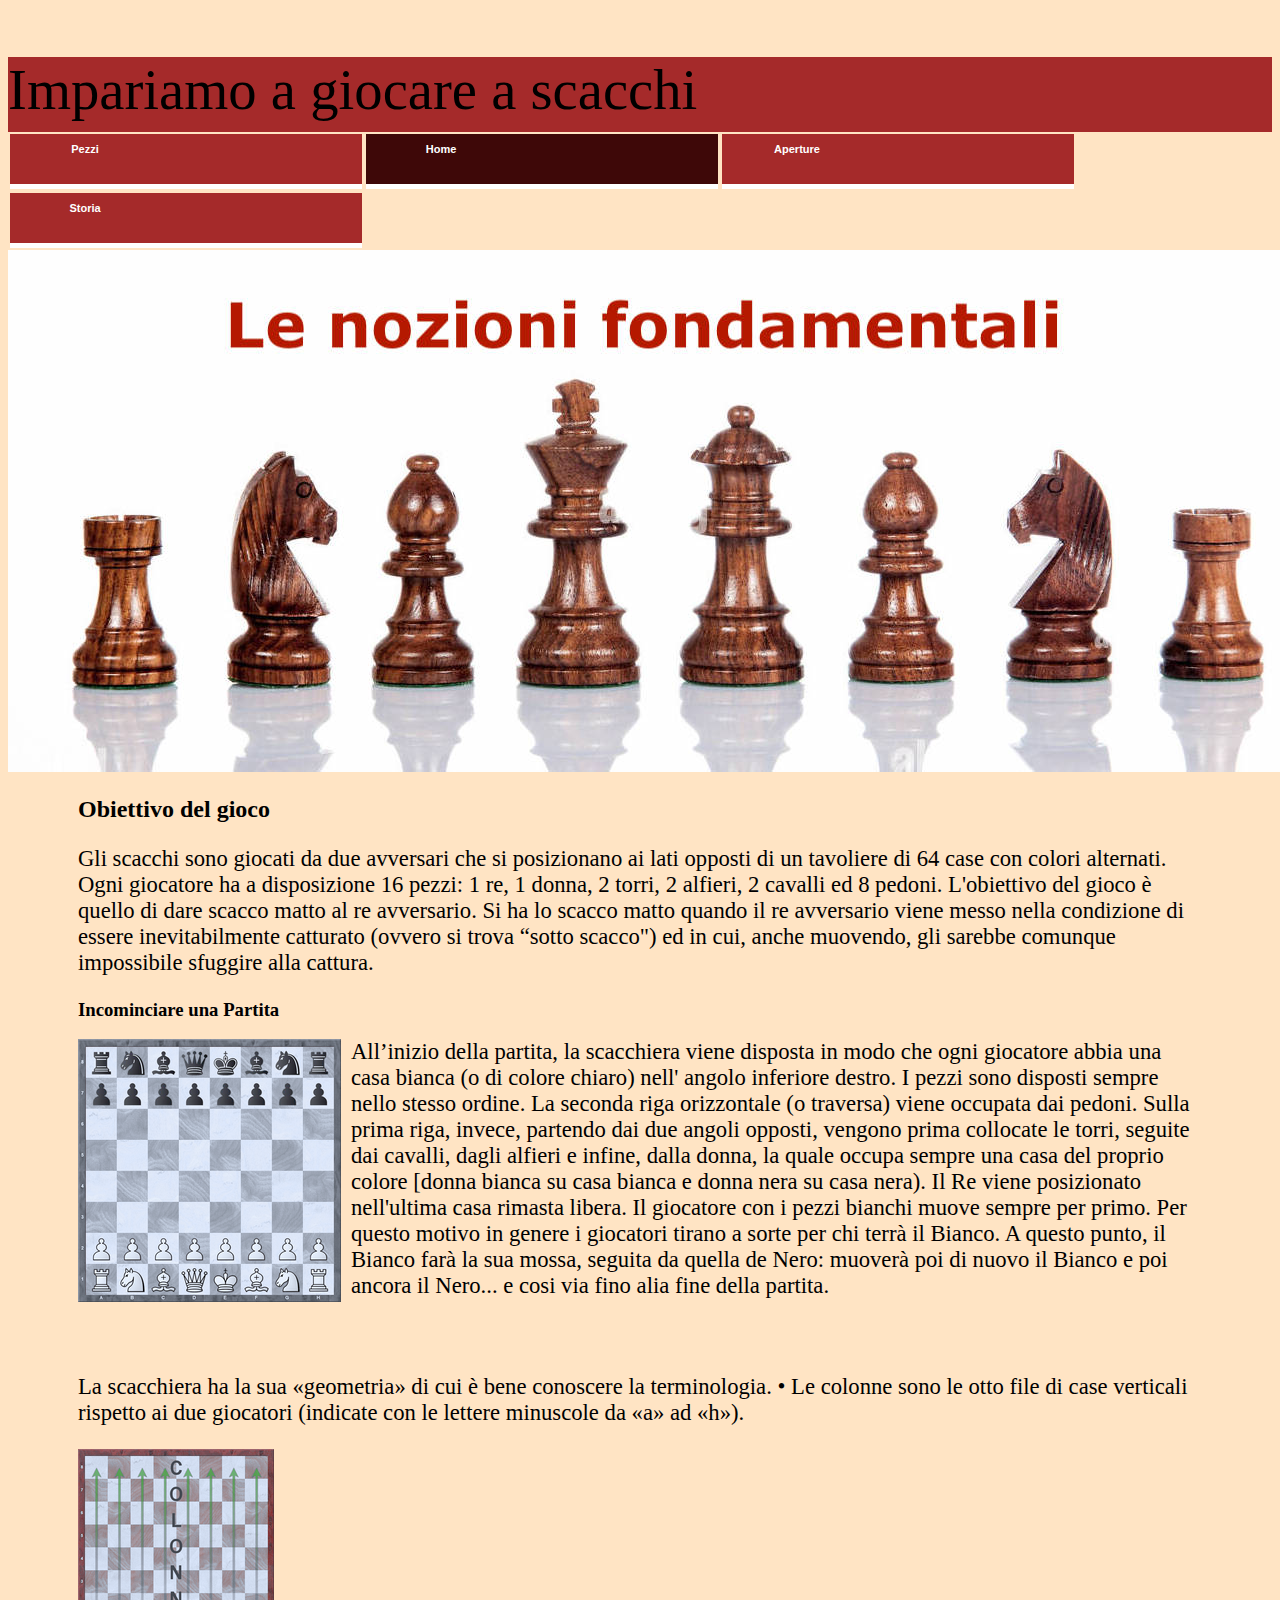
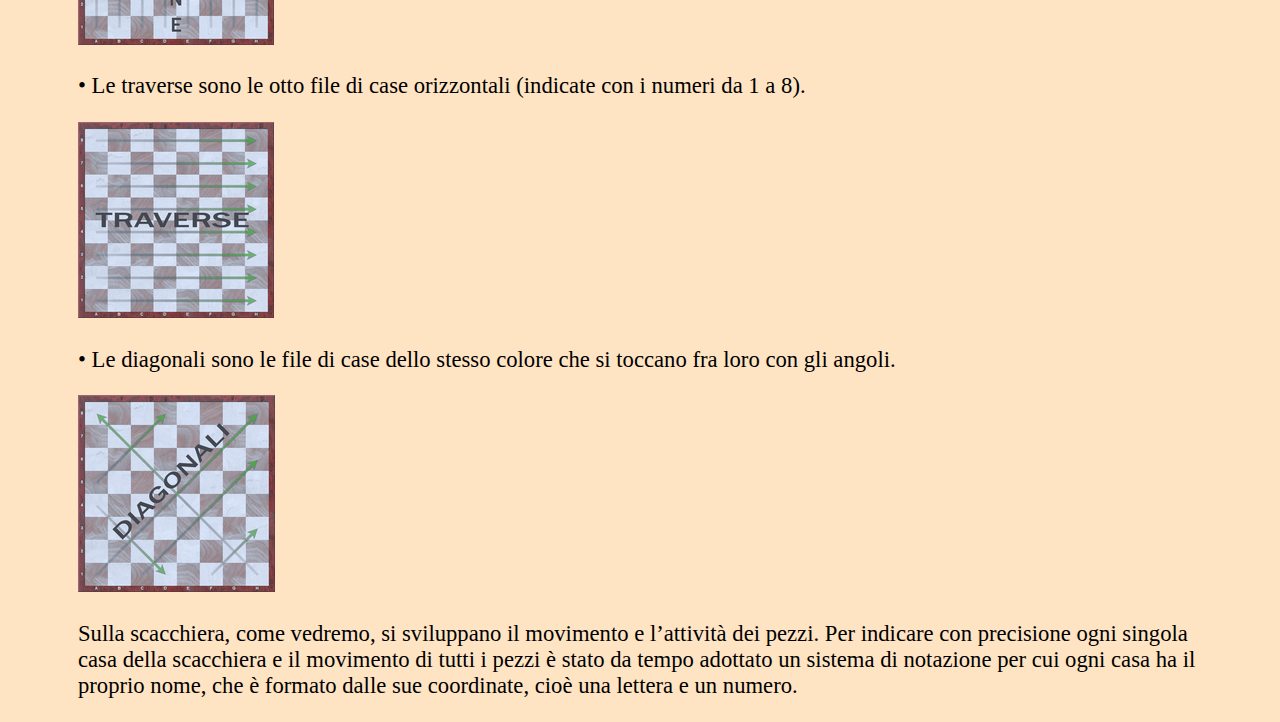
<file: index.html>
<!DOCTYPE html>
<html>
    <head>
        <link rel="stylesheet" href="filecssdefinitivo.css">
        <title>Qualcosa sugli scacchi</title>
    </head>
    <body style=" background-color: bisque;">
        <div class="titolo">
        <p>Impariamo a giocare a scacchi</p>
        </div>
        <ul id="menu">
            <li><a href="pagina_pezzidefinitiva.html">Pezzi</a></li>
            <li class="active"><a href="">Home</a></li>
            <li><a href="pagina_aperturedefinitiva.html">Aperture</a></li>
            <li><a href="pagina_storiadefinitiva.html">Storia</a></li>
        
        </ul>
    <div class="imamgine1">
        <img src="pezziscacchiprimapagina.jpg">
    </div>
    <h2 style="margin-left:70px">Obiettivo del gioco </h2>
    <div class= "paragrafo">
        <p>Gli scacchi sono giocati da due avversari che si posizionano ai lati opposti di un tavoliere di 64 case con colori alternati. Ogni giocatore ha a disposizione 16 pezzi: 1 re, 1 donna, 2 torri, 2 alfieri, 2 cavalli ed 8 pedoni.
             L'obiettivo del gioco è quello di dare scacco matto al re avversario. Si ha lo scacco matto quando il re avversario viene messo nella condizione di essere inevitabilmente catturato (ovvero si trova “sotto scacco") ed in cui,
              anche muovendo, gli sarebbe comunque impossibile sfuggire alla cattura.</p>
    </div>
   <div>
    <h3 style="margin-left: 70px">Incominciare una Partita</h3>
    <img src="Inizio-partita_blu.jpg"style="margin-left:70px;float:left;margin-right:10px;">
    <p class="paragrafoconimmagine">All’inizio della partita, la scacchiera viene disposta in modo che ogni giocatore abbia una casa bianca (o di colore chiaro) nell' angolo inferiore destro. I pezzi sono disposti sempre nello stesso ordine. La seconda riga orizzontale (o traversa) viene occupata dai pedoni. Sulla prima riga, invece, partendo dai due angoli opposti, vengono prima collocate le torri, seguite dai cavalli, dagli alfieri e infine, dalla donna, la quale occupa sempre una casa del proprio colore [donna bianca su casa bianca e donna nera su casa nera). Il Re viene posizionato nell'ultima casa rimasta libera.
        Il giocatore con i pezzi bianchi muove sempre per primo. Per questo motivo in genere i giocatori tirano a sorte per chi terrà il Bianco. A questo punto, il Bianco farà la sua mossa, seguita da quella de Nero: muoverà poi di nuovo il Bianco e poi ancora il Nero... e cosi via fino alia fine della partita.

    </p>
   </div>
   <div class="paragrafo">
    <p>
        <br>
        <br>
        La scacchiera ha la sua «geometria» di cui è bene conoscere la terminologia.
• Le colonne sono le otto file di case verticali rispetto ai due giocatori (indicate con le lettere minuscole da «a» ad «h»).
    </p>
    <img src="Colonne_blu.jpg">
    <p>
        • Le traverse sono le otto file di case orizzontali (indicate con i numeri da 1 a 8).
    </p>
    <img src="Traverse_blu.jpg">
    <p>
        • Le diagonali sono le file di case dello stesso colore che si toccano fra loro con gli angoli.
    </p>
    <img src="Diagonali_blu.jpg">
    <p>
        Sulla scacchiera, come vedremo, si sviluppano il movimento e l’attività dei pezzi.
Per indicare con precisione ogni singola casa della scacchiera e il movimento di tutti i pezzi è stato da tempo adottato un sistema di notazione per cui ogni casa ha il proprio nome, che è formato dalle sue coordinate, cioè una lettera e un numero.
    </p>
   </div>
    </body>
</html>
</file>
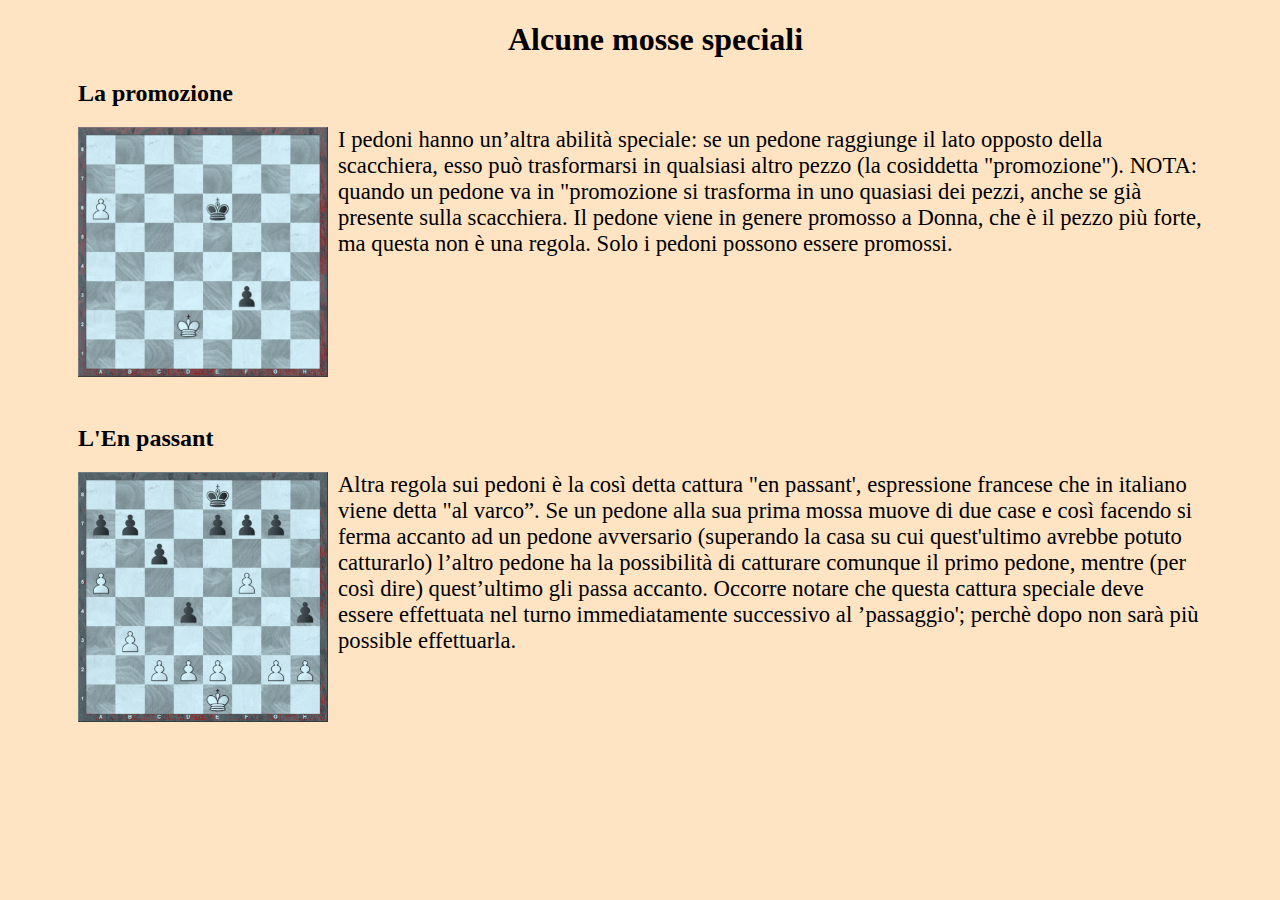
<file: pagina_2pezzi.html>
<!DOCTYPE html>
<html>
    <head>
        <link rel="stylesheet" href="filecssdefinitivo.css">
        <title>Alcune mosse speciali</title>
        </head>
        <body style=" background-color: bisque;">
           <h1 style="margin-left:500px">Alcune mosse speciali</h1>
           <h2 style="margin-left:70px"> La promozione</h2>
               <img src="Promozione_blu--FILEminimizer-.png"style="margin-left:70px;float:left;margin-right:10px;" height="250px" width="250px">

               <p class="paragrafoconimmagine">
                I pedoni hanno un’altra abilità speciale: se un pedone raggiunge il lato opposto della scacchiera, esso può trasformarsi in qualsiasi altro pezzo (la cosiddetta "promozione"). NOTA: quando un pedone va in "promozione si trasforma in uno quasiasi dei pezzi, anche se già presente sulla scacchiera. Il pedone viene in genere promosso a Donna, che è il pezzo più forte, ma questa non è una regola. Solo i pedoni possono essere promossi.
               </p>
               <br><br><br><br> <br>  <br><br>
               <h2 style="margin-left:70px"> L'En passant</h2>
               <img src="Enpassant_blu--FILEminimizer-.png"style="margin-left:70px;float:left;margin-right:10px;" height="250px" width="250px">

               <p class="paragrafoconimmagine">
                Altra regola sui pedoni è la così detta cattura "en passant', espressione francese che in italiano viene detta "al varco”. Se un pedone alla sua prima mossa muove di due case e così facendo si ferma accanto ad un pedone avversario (superando la casa su cui quest'ultimo avrebbe potuto catturarlo) l’altro pedone ha la possibilità di catturare comunque il primo pedone, mentre (per così dire) quest’ultimo gli passa accanto. Occorre notare che questa cattura speciale deve essere effettuata nel turno immediatamente successivo al ’passaggio'; perchè dopo non sarà più possible effettuarla.
               </p>
               <br><br><br><br> <br>  <br><br><br>


        </body>
        </html>
</file>
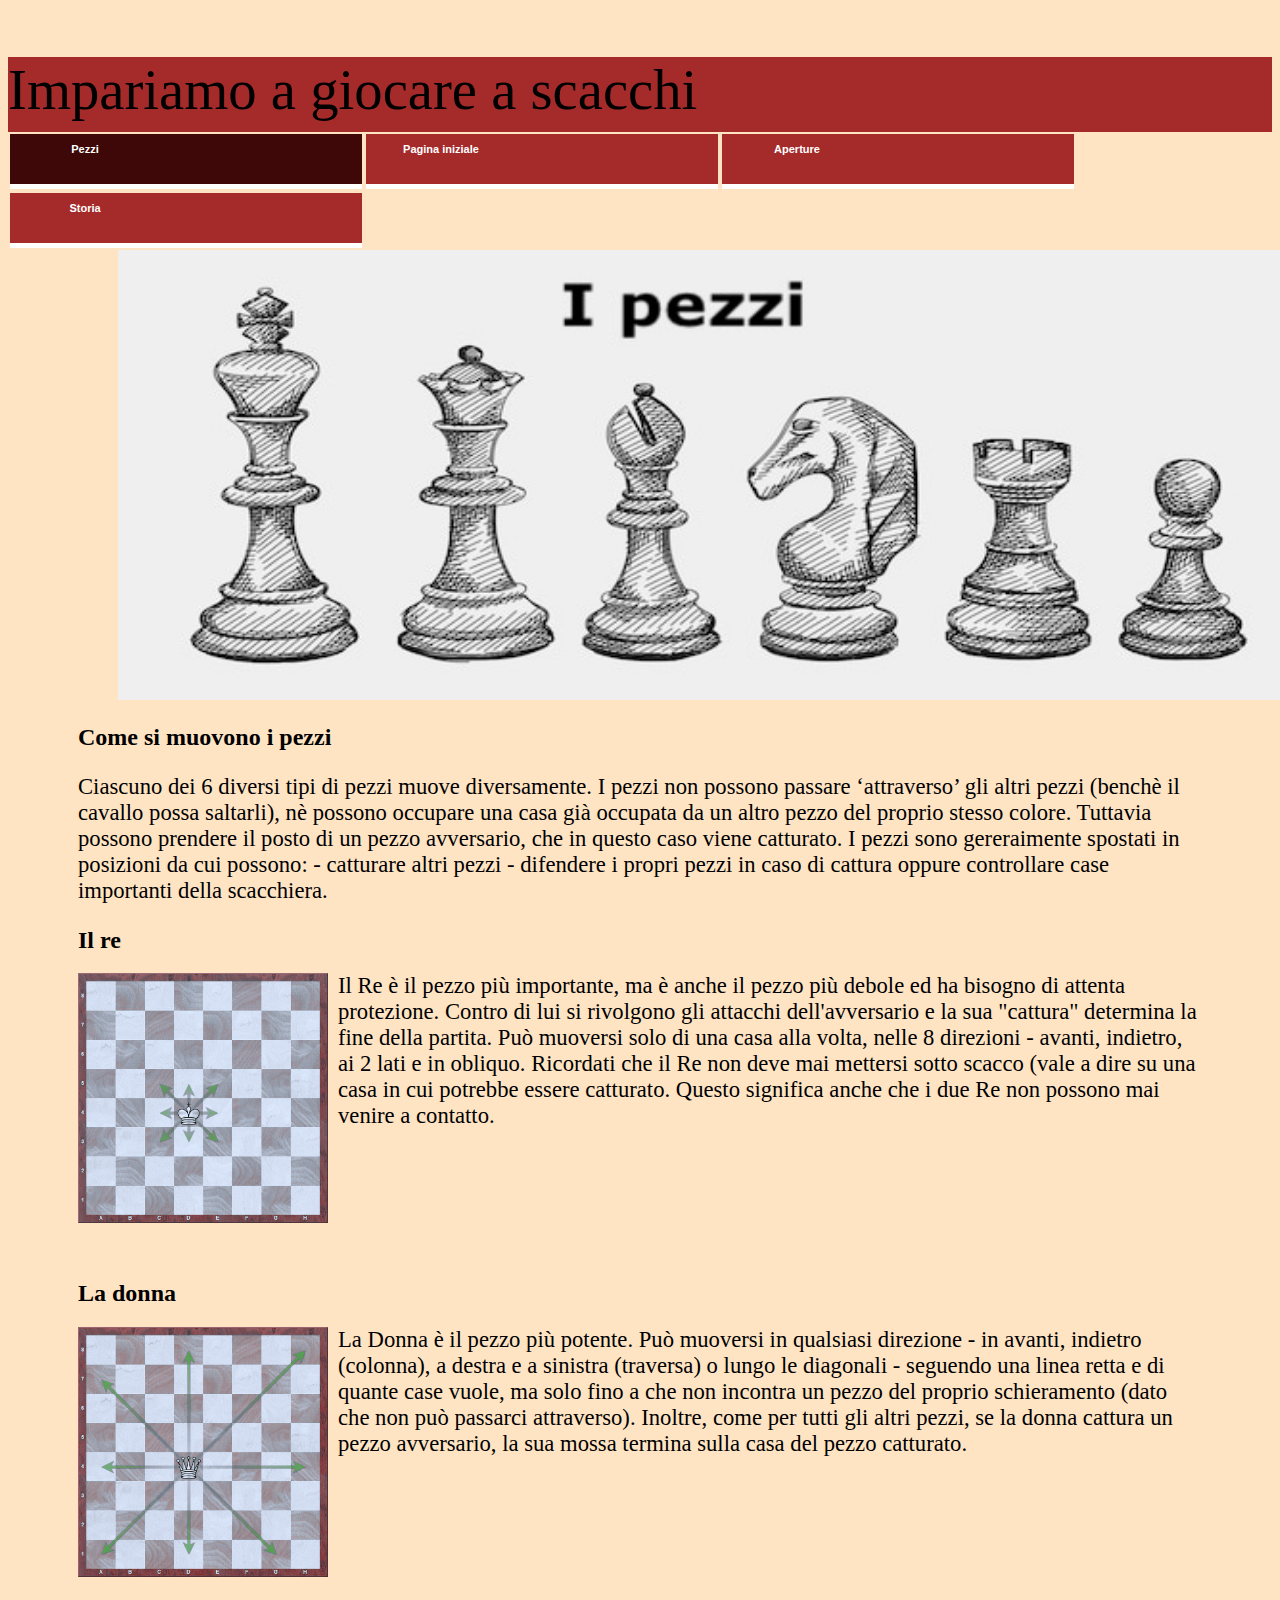
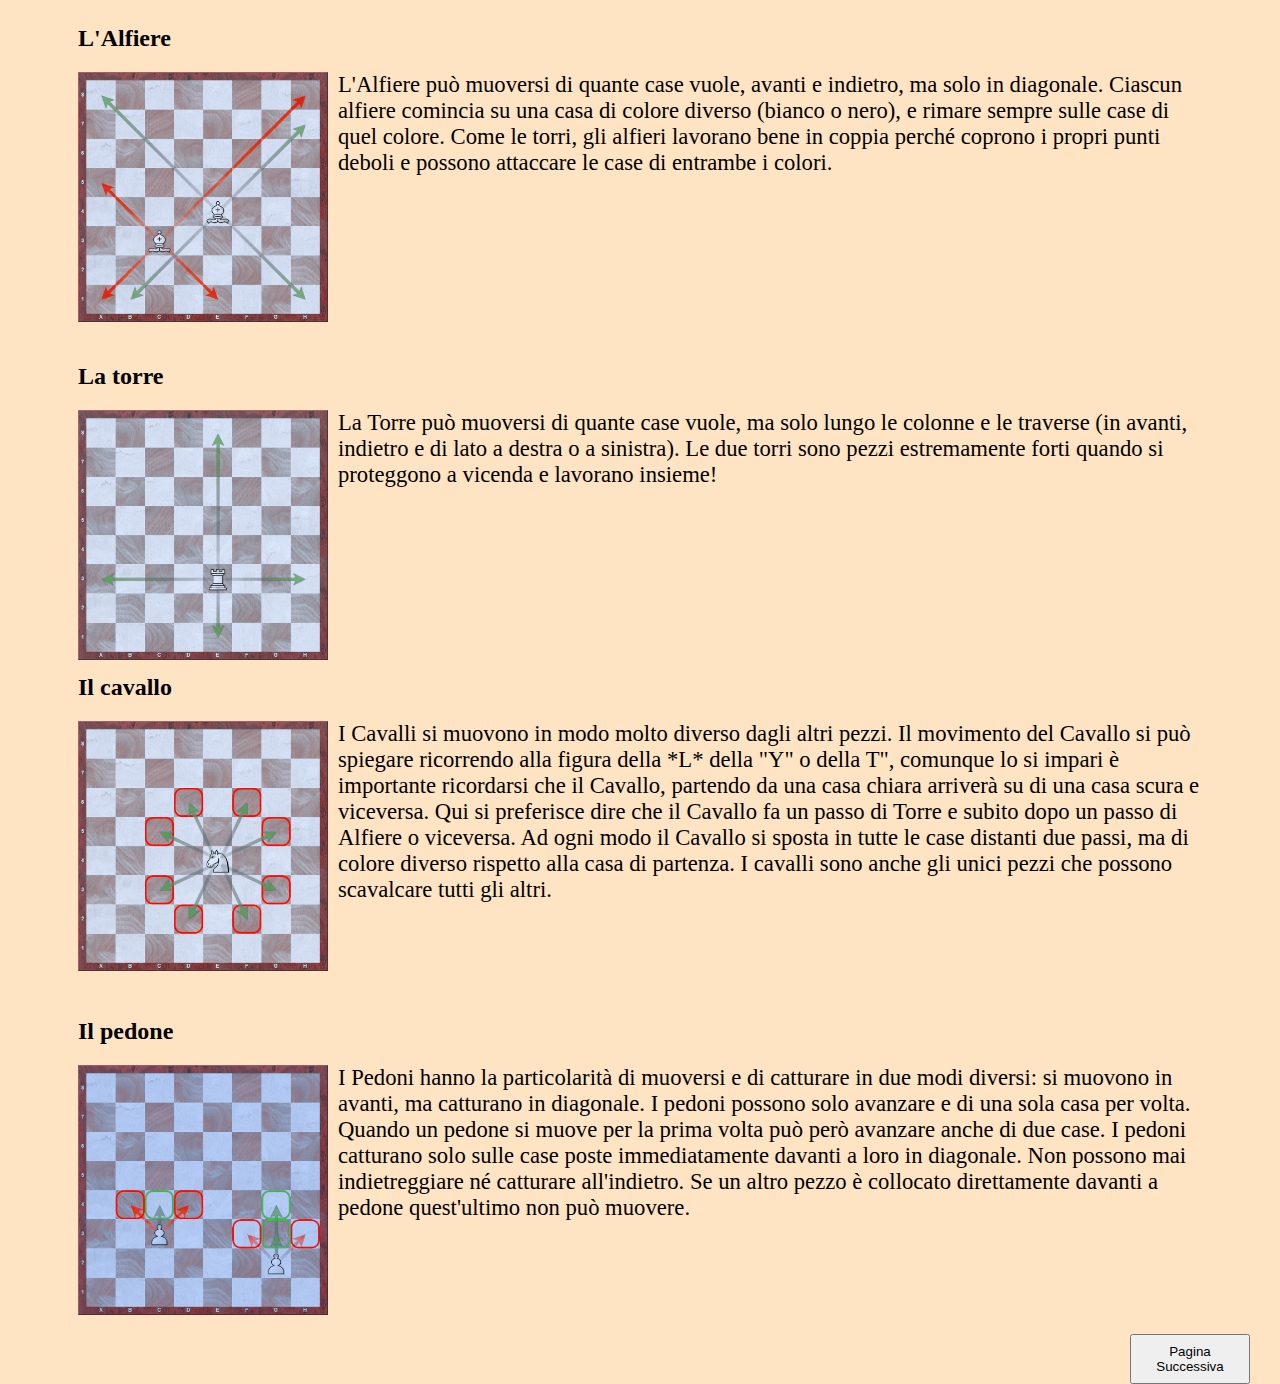
<file: pagina_pezzidefinitiva.html>
<!DOCTYPE html>
<html>
    <head>
        <link rel="stylesheet" href="filecssdefinitivo.css">
        <title>I movimenti dei pezzi degli scacchi</title>
        </head>
        <body style=" background-color: bisque;">
            <div class="titolo">
                <p>Impariamo a giocare a scacchi</p>
            </div>
            <ul id="menu">
                <li class="active"><a href="#">Pezzi</a></li>
                <li><a href="prima_paginadefinitiva.html">Pagina iniziale</a></li>
                <li><a href="pagina_aperturedefinitiva.html">Aperture</a></li>
                <li><a href="pagina_storiadefinitiva.html">Storia</a></li>
            </ul>
               <div class="immagine1">
                <img src="immaginepag2.jpg" height="450px" width="1200px" top="0px">
               </div>
               <h2 style="margin-left:70px">Come si muovono i pezzi </h2>
               <div class= "paragrafo">
                <p>Ciascuno dei 6 diversi tipi di pezzi muove diversamente. I pezzi non possono passare ‘attraverso’ gli altri pezzi (benchè il cavallo possa saltarli), nè possono occupare una casa già occupata da un altro pezzo del proprio stesso colore. Tuttavia possono prendere il posto di un pezzo avversario, che in questo caso viene catturato. I pezzi sono gereraimente spostati in posizioni da cui possono: - catturare altri pezzi - difendere i propri pezzi in caso di cattura oppure controllare case importanti della scacchiera.</p>
            </div>
            <h2 style="margin-left: 70px" id="returnRE">Il re</h2>
        <div>
            <div><a href="#popupRE">
                <img src="Movimento-del-Re_blu.jpg"style="margin-left:70px;float:left;margin-right:10px;" height="250px" width="250px" class="immaginehover">
            </a></div>
            <p class="paragrafoconimmagine">Il Re è il pezzo più importante, ma è anche il pezzo più debole ed ha bisogno di attenta protezione. Contro di lui si rivolgono gli attacchi dell'avversario e la sua "cattura" determina la fine della partita. Può muoversi solo di una casa alla volta, nelle 8 direzioni - avanti, indietro, ai 2 lati e in obliquo. Ricordati che il Re non deve mai mettersi sotto scacco (vale a dire su una casa in cui potrebbe essere catturato. Questo significa anche che i due Re non possono mai venire a contatto.
            </p>
        </div>
        <br>
        <br>
        <br>
        <br> <br>  <br>
            <h2 style="margin-left:70px" id="returnREGINA"> La donna</h2>
            <div><a href="#popupREGINA">
                <img src="Movimento-della-Donna_blu.png"style="margin-left:70px;float:left;margin-right:10px;" height="250px" width="250px" class="immaginehover">
            </a></div>
            <p class="paragrafoconimmagine">La Donna è il pezzo più potente. Può muoversi in qualsiasi direzione - in avanti, indietro (colonna), a destra e a sinistra (traversa) o lungo le diagonali - seguendo una linea retta e di quante case vuole, ma solo fino a che non incontra un pezzo del proprio schieramento (dato che non può passarci attraverso). Inoltre, come per tutti gli altri pezzi, se la donna cattura un pezzo avversario, la sua mossa termina sulla casa del pezzo catturato.

            </p>
            <br><br><br><br> <br>  <br><br>
            <h2 style="margin-left:70px" id="returnALFIERE"> L'Alfiere</h2>
            <div>
                <a href="#popupALFIERE">
                    <img src="Movimento-dell-Alfiere_blu.png"style="margin-left:70px;float:left;margin-right:10px;" height="250px" width="250px" class="immaginehover">
                </a>
            </div>
                <p class="paragrafoconimmagine">
                    L'Alfiere può muoversi di quante case vuole, avanti e indietro, ma solo in diagonale. Ciascun alfiere comincia su una casa di colore diverso (bianco o nero), e rimare sempre sulle case di quel colore. Come le torri, gli alfieri lavorano bene in coppia perché coprono i propri punti deboli e possono attaccare le case di entrambe i colori.
                </p>
                <br><br><br><br> <br>  <br><br><br>
                <h2 style="margin-left:70px" id="returnTORRE"> La torre</h2>
                <div><a href="#popupTORRE">
                <img src="Movimento-della-Torre_blu.png"style="margin-left:70px;float:left;margin-right:10px;" height="250px" width="250px" class="immaginehover">
                </a></div>
                <p class="paragrafoconimmagine">
                    La Torre può muoversi di quante case vuole, ma solo lungo le colonne e le traverse (in avanti, indietro e di lato a destra o a sinistra). Le due torri sono pezzi estremamente forti quando si proteggono a vicenda e lavorano insieme!
                </p>
                <br><br><br><br> <br>  <br><br><br>
                <h2 style="margin-left:70px" id="returnCAVALLO">Il cavallo</h2>
                <div><a href="#popupCAVALLO">
                <img src="Movimento-del-Cavallo_blu.png"style="margin-left:70px;float:left;margin-right:10px;" height="250px" width="250px" class="immaginehover">
                </a></div>
                <p class="paragrafoconimmagine">
                    I Cavalli si muovono in modo molto diverso dagli altri pezzi. Il movimento del Cavallo si può spiegare ricorrendo alla figura della *L* della "Y" o della T", comunque lo si impari è importante ricordarsi che il Cavallo, partendo da una casa chiara arriverà su di una casa scura e viceversa. Qui si preferisce dire che il Cavallo fa un passo di Torre e subito dopo un passo di Alfiere o viceversa. Ad ogni modo il Cavallo si sposta in tutte le case distanti due passi, ma di colore diverso rispetto alla casa di partenza. I cavalli sono anche gli unici pezzi che possono scavalcare tutti gli altri.
                </p>
                <br><br><br><br>
                <h2 style="margin-left:70px" id="returnPEDONE">Il pedone</h2>
                <div><a href="#popupPEDONE">
                <img src="Movimento-del-pedone1_blu.png"style="margin-left:70px;float:left;margin-right:10px;" height="250px" width="250px" class="immaginehover">
                </a></div>
                <p class="paragrafoconimmagine">
                    I Pedoni hanno la particolarità di muoversi e di catturare in due modi diversi: si muovono in avanti, ma catturano in diagonale. I pedoni possono solo avanzare e di una sola casa per volta. Quando un pedone si muove per la prima volta può però avanzare anche di due case. I pedoni catturano solo sulle case poste immediatamente davanti a loro in diagonale. Non possono mai indietreggiare né catturare all'indietro. Se un altro pezzo è collocato direttamente davanti a pedone quest'ultimo non può muovere.
                </p>
                <br><br><br><br><br>
                <button onclick="document.location='pagina_2pezzi.html'" id="Bottone_pagina_successiva">Pagina Successiva</button>

        <div id="popupRE" class="overlay">
            <div class="popup">
                <a class="close" href="#returnRE">&times;</a>
                <div class="content">
                    <iframe width="560" height="315" src="https://www.youtube.com/embed/gTJqa5tjSIg?start=61" title="YouTube video player" frameborder="0" allow="accelerometer; autoplay; clipboard-write; encrypted-media; gyroscope; picture-in-picture; web-share" allowfullscreen></iframe>
                </div>
            </div>
        </div>
        <div id="popupREGINA" class="overlay">
            <div class="popup">
                <a class="close" href="#returnREGINA">&times;</a>
                <div class="content">
                    <iframe width="560" height="315" src="https://www.youtube.com/embed/utYBXS6mWJ8?start=64" title="YouTube video player" frameborder="0" allow="accelerometer; autoplay; clipboard-write; encrypted-media; gyroscope; picture-in-picture; web-share" allowfullscreen></iframe>
                </div>
            </div>
        </div>
        <div id="popupALFIERE" class="overlay">
            <div class="popup">
                <a class="close" href="#returnALFIERE">&times;</a>
                <div class="content">
                    <iframe width="560" height="315" src="https://www.youtube.com/embed/MYVOJbGYA08?start=53" title="YouTube video player" frameborder="0" allow="accelerometer; autoplay; clipboard-write; encrypted-media; gyroscope; picture-in-picture; web-share" allowfullscreen></iframe>
                </div>
            </div>
        </div>
        <div id="popupCAVALLO" class="overlay">
            <div class="popup">
                <a class="close" href="#returnCAVALLO">&times;</a>
                <div class="content">
                    <iframe width="560" height="315" src="https://www.youtube.com/embed/8ZBglE5CXoM?start=58" title="YouTube video player" frameborder="0" allow="accelerometer; autoplay; clipboard-write; encrypted-media; gyroscope; picture-in-picture; web-share" allowfullscreen></iframe>
                </div>
            </div>
        </div>
        <div id="popupTORRE" class="overlay">
            <div class="popup">
                <a class="close" href="#returnTORRE">&times;</a>
                <div class="content">
                    <iframe width="560" height="315" src="https://www.youtube.com/embed/ytPLG3jqNUU?start=46" title="YouTube video player" frameborder="0" allow="accelerometer; autoplay; clipboard-write; encrypted-media; gyroscope; picture-in-picture; web-share" allowfullscreen></iframe>
                </div>
            </div>
        </div>
        <div id="popupPEDONE" class="overlay">
            <div class="popup">
                <a class="close" href="#returnPEDONE">&times;</a>
                <div class="content">
                    <iframe width="560" height="315" src="https://www.youtube.com/embed/QKz2VJ2NveE?start=42" title="YouTube video player" frameborder="0" allow="accelerometer; autoplay; clipboard-write; encrypted-media; gyroscope; picture-in-picture; web-share" allowfullscreen></iframe>
                </div>
            </div>
        </div>
 
        </body>
</html>
</file>
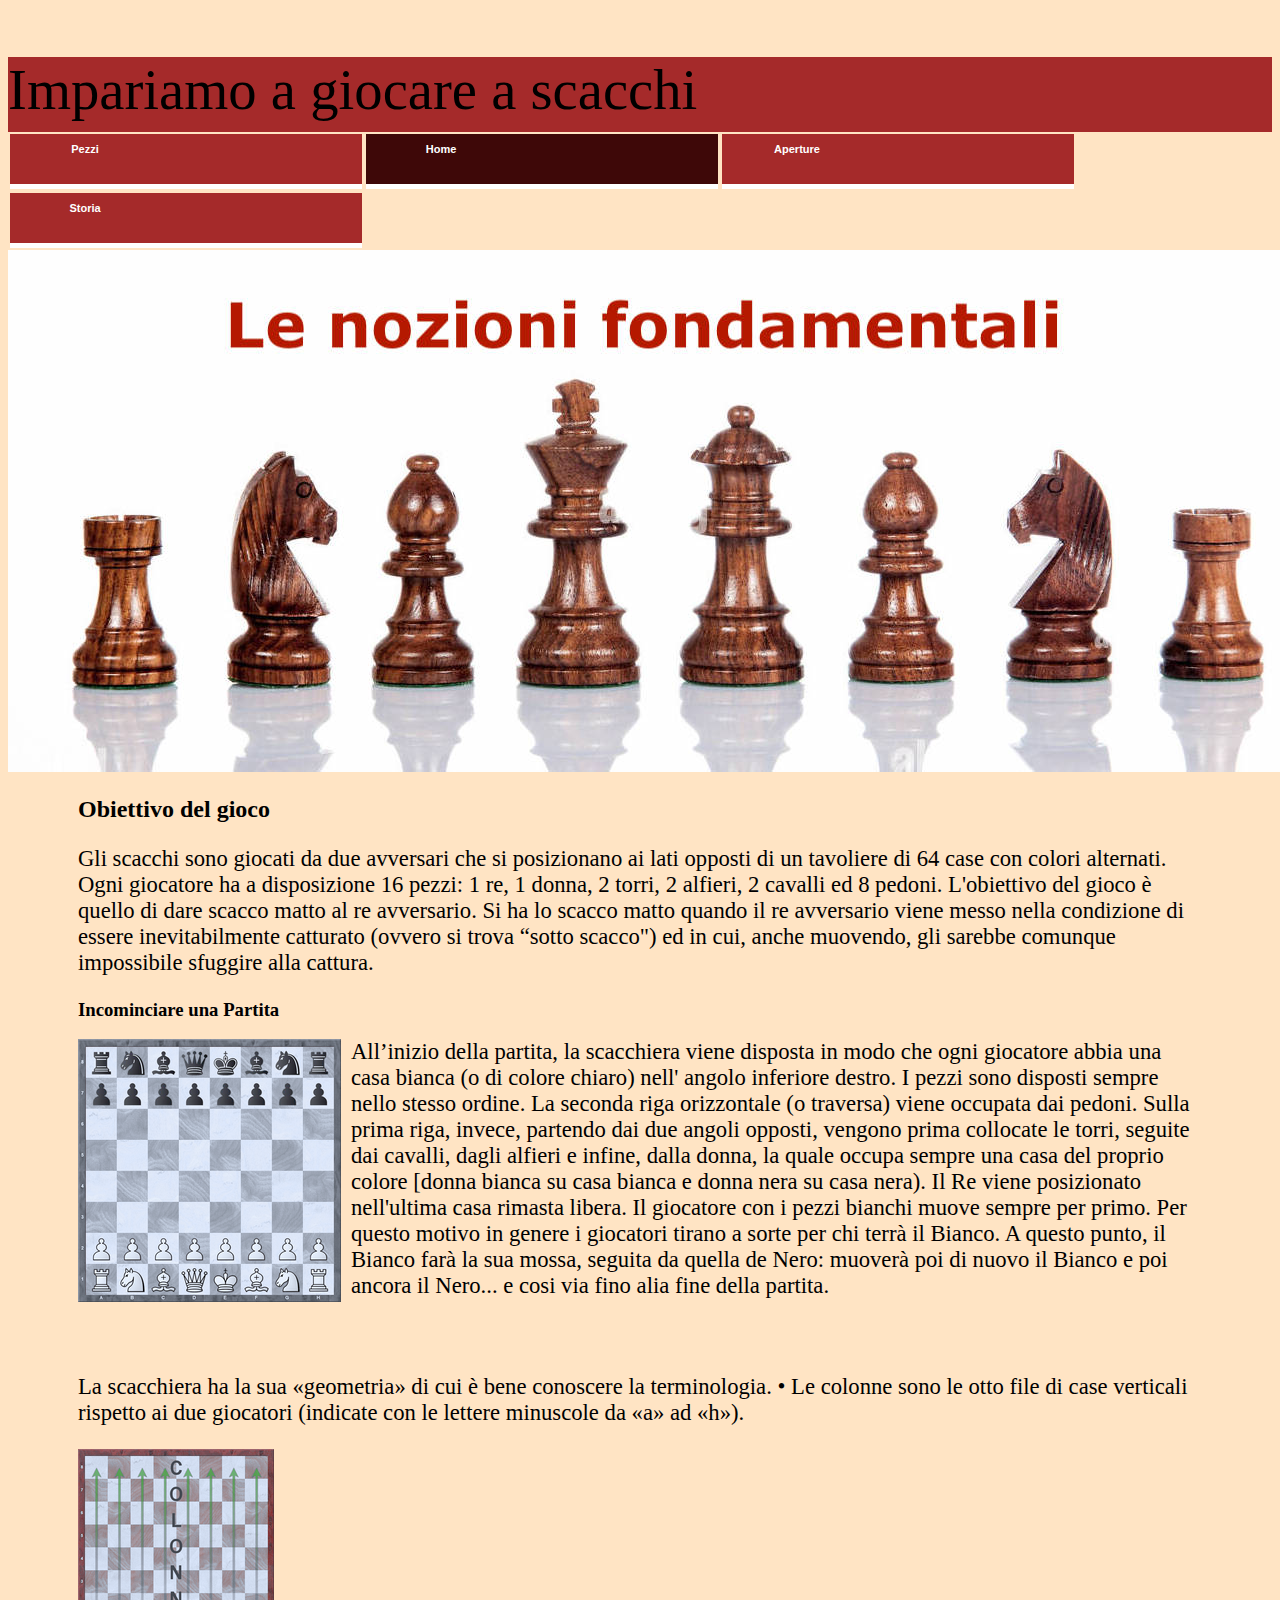
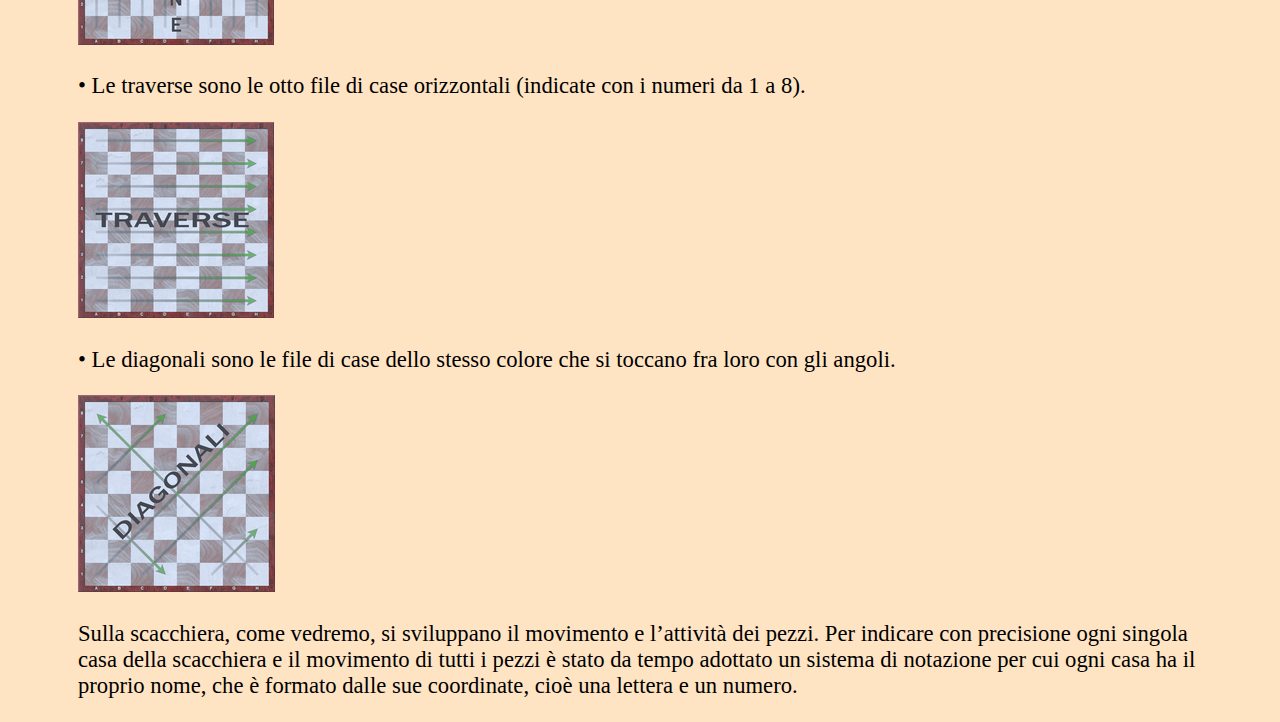
<file: prima_paginadefinitiva.html>
<!DOCTYPE html>
<html>
    <head>
        <link rel="stylesheet" href="filecssdefinitivo.css">
        <title>Qualcosa sugli scacchi</title>
    </head>
    <body style=" background-color: bisque;">
        <div class="titolo">
        <p>Impariamo a giocare a scacchi</p>
        </div>
        <ul id="menu">
            <li><a href="pagina_pezzidefinitiva.html">Pezzi</a></li>
            <li class="active"><a href="">Home</a></li>
            <li><a href="pagina_aperturedefinitiva.html">Aperture</a></li>
            <li><a href="pagina_storiadefinitiva.html">Storia</a></li>
        
        </ul>
    <div class="imamgine1">
        <img src="pezziscacchiprimapagina.jpg">
    </div>
    <h2 style="margin-left:70px">Obiettivo del gioco </h2>
    <div class= "paragrafo">
        <p>Gli scacchi sono giocati da due avversari che si posizionano ai lati opposti di un tavoliere di 64 case con colori alternati. Ogni giocatore ha a disposizione 16 pezzi: 1 re, 1 donna, 2 torri, 2 alfieri, 2 cavalli ed 8 pedoni.
             L'obiettivo del gioco è quello di dare scacco matto al re avversario. Si ha lo scacco matto quando il re avversario viene messo nella condizione di essere inevitabilmente catturato (ovvero si trova “sotto scacco") ed in cui,
              anche muovendo, gli sarebbe comunque impossibile sfuggire alla cattura.</p>
    </div>
   <div>
    <h3 style="margin-left: 70px">Incominciare una Partita</h3>
    <img src="Inizio-partita_blu.jpg"style="margin-left:70px;float:left;margin-right:10px;">
    <p class="paragrafoconimmagine">All’inizio della partita, la scacchiera viene disposta in modo che ogni giocatore abbia una casa bianca (o di colore chiaro) nell' angolo inferiore destro. I pezzi sono disposti sempre nello stesso ordine. La seconda riga orizzontale (o traversa) viene occupata dai pedoni. Sulla prima riga, invece, partendo dai due angoli opposti, vengono prima collocate le torri, seguite dai cavalli, dagli alfieri e infine, dalla donna, la quale occupa sempre una casa del proprio colore [donna bianca su casa bianca e donna nera su casa nera). Il Re viene posizionato nell'ultima casa rimasta libera.
        Il giocatore con i pezzi bianchi muove sempre per primo. Per questo motivo in genere i giocatori tirano a sorte per chi terrà il Bianco. A questo punto, il Bianco farà la sua mossa, seguita da quella de Nero: muoverà poi di nuovo il Bianco e poi ancora il Nero... e cosi via fino alia fine della partita.

    </p>
   </div>
   <div class="paragrafo">
    <p>
        <br>
        <br>
        La scacchiera ha la sua «geometria» di cui è bene conoscere la terminologia.
• Le colonne sono le otto file di case verticali rispetto ai due giocatori (indicate con le lettere minuscole da «a» ad «h»).
    </p>
    <img src="Colonne_blu.jpg">
    <p>
        • Le traverse sono le otto file di case orizzontali (indicate con i numeri da 1 a 8).
    </p>
    <img src="Traverse_blu.jpg">
    <p>
        • Le diagonali sono le file di case dello stesso colore che si toccano fra loro con gli angoli.
    </p>
    <img src="Diagonali_blu.jpg">
    <p>
        Sulla scacchiera, come vedremo, si sviluppano il movimento e l’attività dei pezzi.
Per indicare con precisione ogni singola casa della scacchiera e il movimento di tutti i pezzi è stato da tempo adottato un sistema di notazione per cui ogni casa ha il proprio nome, che è formato dalle sue coordinate, cioè una lettera e un numero.
    </p>
   </div>
    </body>
</html>
</file>
<file: filecssdefinitivo.css>
.titolo{
    background-color: brown;
    font-size: 1.5cm;
    height: 2cm;
    font-family: Georgia, 'Times New Roman', Times, serif;
    align-items: center;
    top:0;
    
}
.immagine1{
    align-items: center;
}
ul#menu {
    font-family: Verdana, sans-serif;
    font-size: 11px;
    margin: 0;
    padding: 0;
    list-style: none;
}
ul#menu li {
    background-color: brown;
    border-bottom: 5px solid rgb(255, 255, 255);
    display: block;
    width: 352px;
    height: 50px;
    margin: 2px;
    float: left;

}
ul#menu li a {
    color: #fff;
    display: block;
    font-weight: bold;
    line-height: 30px;
    text-decoration: none;
    width: 150px;
    height: 30px;
    text-align: center;
}
ul#menu li.active, ul#menu li:hover {
    background-color:rgb(62, 8, 8);
    border-bottom: 5px solid rgb(255, 255, 255);
}
.paragrafo{
   margin-top: 0px;
   margin-left:70px;
   margin-right: 70px;
   font-size: 0.6cm;
   text-align:left;
 
  
}
.paragrafoconimmagine{
    margin-top: 0px;
   margin-left:270px;
   margin-right: 70px;
   font-size: 0.6cm;
   text-align:left;
}
.immagine1{
 margin-top: 0px;
 margin-left: 110px;
}

.immaginehover:hover {
    transform: scale(1.2);
    opacity: 75%;
}

.overlay {
    position: fixed;
    top: 0;
    bottom: 0;
    left: 0;
    right: 0;
    background: rgba(0, 0, 0, 0.7);
    transition: opacity 500ms;
    visibility: hidden;
    opacity: 0;
  }
  .overlay:target {
    visibility: visible;
    opacity: 1;
  }
  
  .popup {
    margin: 70px auto;
    padding: 20px;
    background: #fff;
    border-radius: 5px;
    width: 50%;
    position: relative;
    transition: all 5s ease-in-out;
  }
  
  .popup h2 {
    margin-top: 0;
    color: #333;
  }
  .popup .close {
    position: absolute;
    top: 20px;
    right: 30px;
    transition: all 200ms;
    font-size: 30px;
    font-weight: bold;
    text-decoration: none;
    color: #333;
  }
  .popup .close:hover {
    color: #06D85F;
  }
  .popup .content {
    max-height: 30%;
    overflow: auto;
  }

  #Bottone_pagina_successiva {
    width: 120px;
    height: 50px;
    position: absolute;
    right: 30px;
  }
</file>
